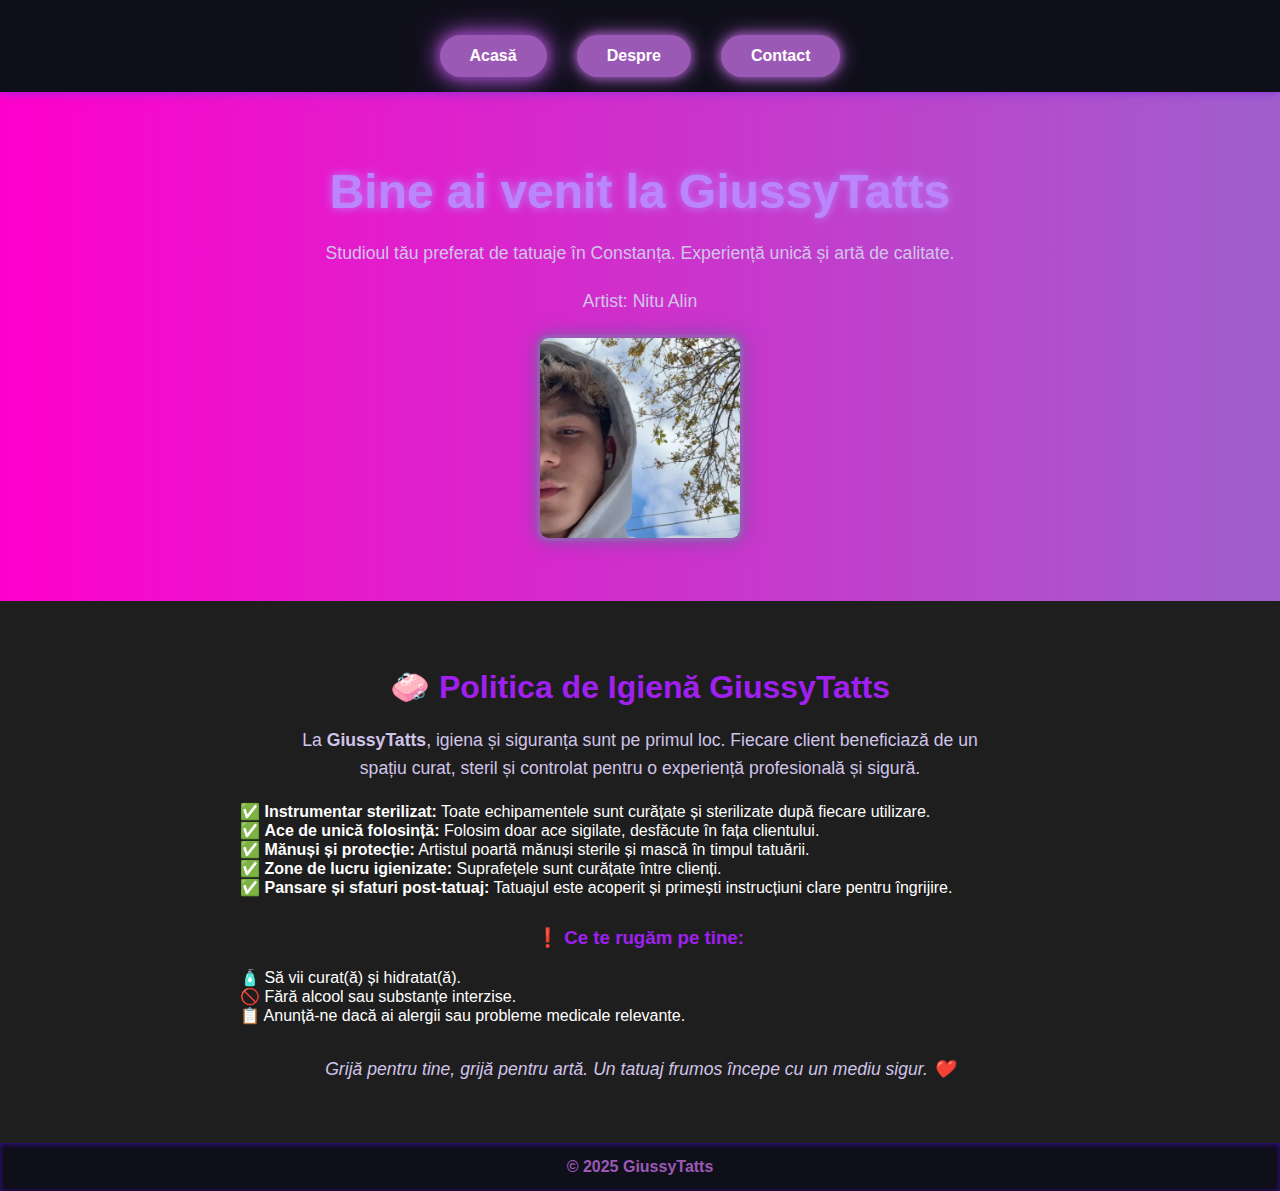
<file: index.html>
<!DOCTYPE html>
<html lang="ro">
<head>
  <meta charset="UTF-8" />
  <meta name="viewport" content="width=device-width, initial-scale=1.0">
  <title>GiussyTatts - Acasă</title>
  <link rel="stylesheet" href="style.css" />
</head>
<body>

  <header>
    <nav>
      <ul>
        <li><a href="index.html" class="btn active">Acasă</a></li>
        <li><a href="about.html" class="btn">Despre</a></li>
        <li><a href="contact.html" class="btn">Contact</a></li>
      </ul>
    </nav>
  </header>

  <main>
    <h1>Bine ai venit la GiussyTatts</h1>
    <p>Studioul tău preferat de tatuaje în Constanța. Experiență unică și artă de calitate.</p>
    <p>Artist: Nitu Alin</p>
	<img src="alin.png" alt="Nitu Alin" class="profile-pic" />
  </main>
<section id="igiena" style="background-color: #1e1e1e; color: #fff; padding: 40px 20px; font-family: Arial, sans-serif;">
  <div style="max-width: 800px; margin: auto; text-align: center;">
    <h2 style="font-size: 2em; margin-bottom: 20px; color: #a020f0;">🧼 Politica de Igienă GiussyTatts</h2>
    <p style="margin-bottom: 20px;">La <strong>GiussyTatts</strong>, igiena și siguranța sunt pe primul loc. Fiecare client beneficiază de un spațiu curat, steril și controlat pentru o experiență profesională și sigură.</p>

    <ul style="text-align: left; list-style-type: none; padding: 0;">
      <li>✅ <strong>Instrumentar sterilizat:</strong> Toate echipamentele sunt curățate și sterilizate după fiecare utilizare.</li>
      <li>✅ <strong>Ace de unică folosință:</strong> Folosim doar ace sigilate, desfăcute în fața clientului.</li>
      <li>✅ <strong>Mănuși și protecție:</strong> Artistul poartă mănuși sterile și mască în timpul tatuării.</li>
      <li>✅ <strong>Zone de lucru igienizate:</strong> Suprafețele sunt curățate între clienți.</li>
      <li>✅ <strong>Pansare și sfaturi post-tatuaj:</strong> Tatuajul este acoperit și primești instrucțiuni clare pentru îngrijire.</li>
    </ul>

    <h3 style="margin-top: 30px; color: #a020f0;">❗ Ce te rugăm pe tine:</h3>
    <ul style="text-align: left; list-style-type: none; padding: 0;">
      <li>🧴 Să vii curat(ă) și hidratat(ă).</li>
      <li>🚫 Fără alcool sau substanțe interzise.</li>
      <li>📋 Anunță-ne dacă ai alergii sau probleme medicale relevante.</li>
    </ul>

    <p style="margin-top: 30px; font-style: italic;">Grijă pentru tine, grijă pentru artă. Un tatuaj frumos începe cu un mediu sigur. ❤️</p>
  </div>
</section>


  <footer>
    &copy; 2025 GiussyTatts
  </footer>

</body>
</html>
</file>
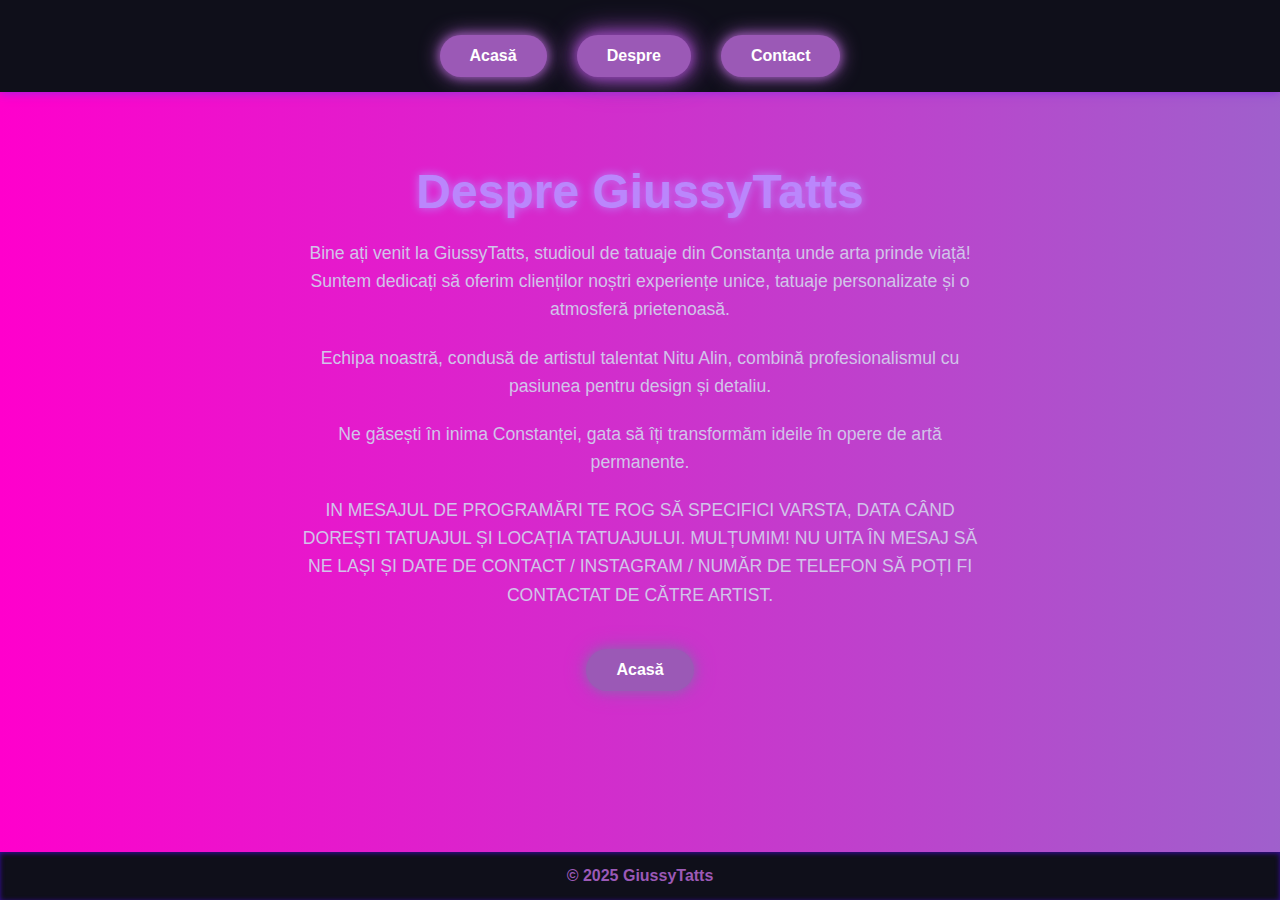
<file: about.html>
<!DOCTYPE html>
<html lang="ro">
<head>
  <meta charset="UTF-8" />
  <meta name="viewport" content="width=device-width, initial-scale=1" />
  <title>GiussyTatts - Despre</title>
  <link rel="stylesheet" href="style.css" />
</head>
<body>

  <header>
    <nav>
      <ul>
        <li><a href="index.html" class="btn">Acasă</a></li>
        <li><a href="about.html" class="btn active">Despre</a></li>
        <li><a href="contact.html" class="btn">Contact</a></li>
      </ul>
    </nav>
  </header>

  <main>
    <h1>Despre GiussyTatts</h1>
    <p>
      Bine ați venit la GiussyTatts, studioul de tatuaje din Constanța unde arta prinde viață!  
      Suntem dedicați să oferim clienților noștri experiențe unice, tatuaje personalizate și o atmosferă prietenoasă.
    </p>
    <p>
      Echipa noastră, condusă de artistul talentat Nitu Alin, combină profesionalismul cu pasiunea pentru design și detaliu.
    </p>
    <p>
      Ne găsești în inima Constanței, gata să îți transformăm ideile în opere de artă permanente.
    </p>
	<p>
	IN MESAJUL DE PROGRAMĂRI TE ROG SĂ SPECIFICI VARSTA, DATA CÂND DOREȘTI TATUAJUL ȘI LOCAȚIA TATUAJULUI. MULȚUMIM!  
    NU UITA ÎN MESAJ SĂ NE LAȘI ȘI DATE DE CONTACT / INSTAGRAM / NUMĂR DE TELEFON SĂ POȚI FI CONTACTAT DE CĂTRE ARTIST.
  </p>
    <a href="index.html" class="btn">Acasă</a>
  </main>

  <footer>
    &copy; 2025 GiussyTatts
  </footer>

</body>
</html>
</file>
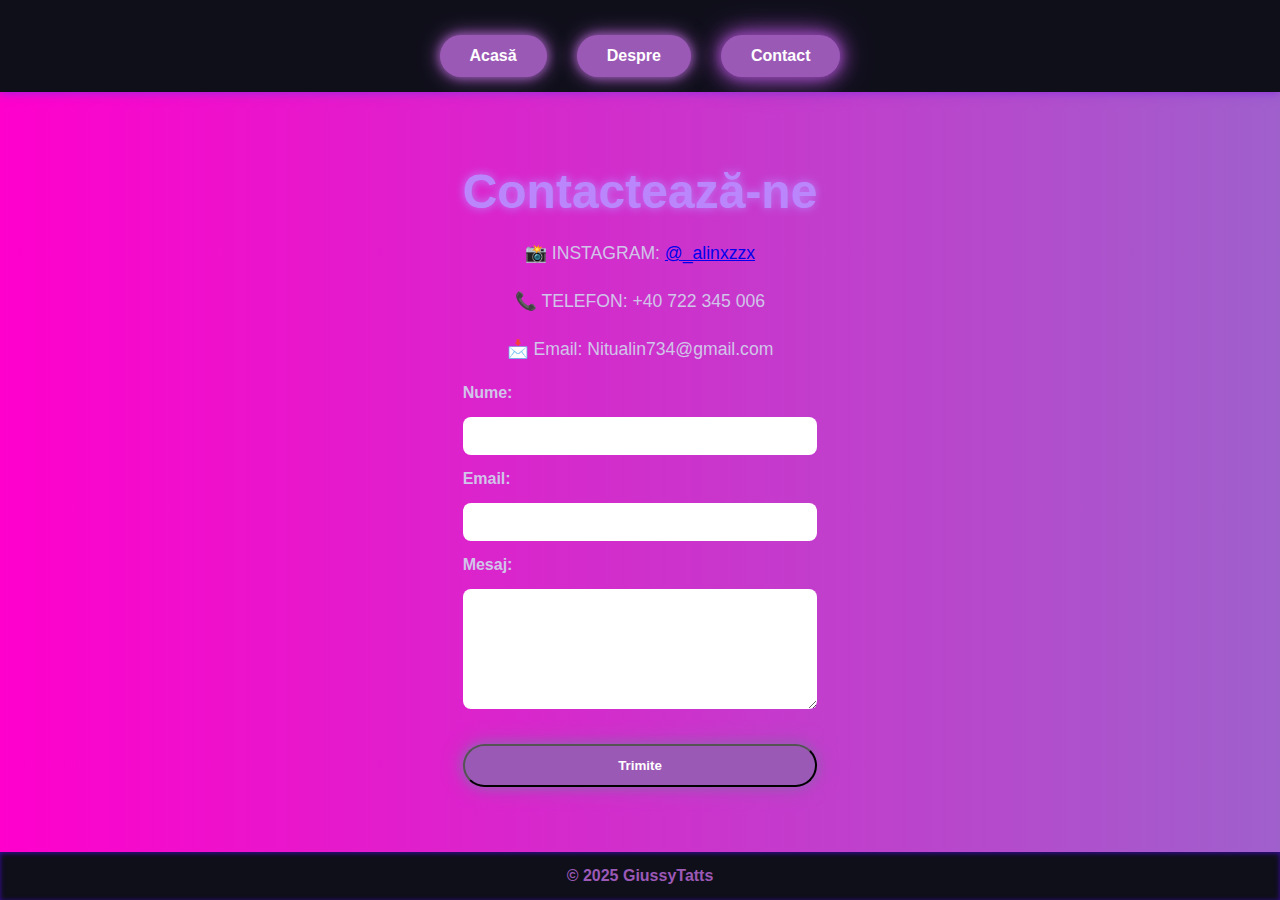
<file: contact.html>
<!DOCTYPE html>
<html lang="ro">
<head>
  <meta charset="UTF-8" />
  <meta name="viewport" content="width=device-width, initial-scale=1" />
  <title>GiussyTatts - Contact</title>
  <link rel="stylesheet" href="style.css" />
</head>
<body>

  <header>
    <nav>
      <ul>
        <li><a href="index.html" class="btn">Acasă</a></li>
        <li><a href="about.html" class="btn">Despre</a></li>
        <li><a href="contact.html" class="btn active">Contact</a></li>
      </ul>
    </nav>
  </header>

  <main>
    <h1>Contactează-ne</h1>
    <p>📸 INSTAGRAM: <a href="https://www.instagram.com/_alinxzzx/" target="_blank">@_alinxzzx</a>
    <p>📞 TELEFON: +40 722 345 006</p>
    <p>📩 Email: Nitualin734@gmail.com</p>

    <form action="https://formspree.io/f/xanogooz" method="POST" class="contact-form">
      <label for="name">Nume:</label>
      <input type="text" id="name" name="name" required />

      <label for="email">Email:</label>
      <input type="email" id="email" name="_replyto" required />

      <label for="message">Mesaj:</label>
      <textarea id="message" name="message" required></textarea>

      <button type="submit" class="btn">Trimite</button>
    </form>
  </main>

  <footer>
    &copy; 2025 GiussyTatts
  </footer>

</body>
</html>
</file>
<file: style.css>
/* Background animat neon și font */
body {
  margin: 0;
  font-family: 'Segoe UI', Tahoma, Geneva, Verdana, sans-serif;
  color: #eee;
  min-height: 100vh;
  display: flex;
  flex-direction: column;

  /* Background animat neon */
  background: linear-gradient(270deg, #ff00cc, #3333ff, #00ffcc, #ff00cc);
  background-size: 800% 800%;
  animation: gradientAnimation 20s ease infinite;
}

@keyframes gradientAnimation {
  0% {
    background-position: 0% 50%;
  }
  50% {
    background-position: 100% 50%;
  }
  100% {
    background-position: 0% 50%;
  }
}

/* Meniu */
header {
  background-color: #0f0f1a;
  padding: 15px 0;
  box-shadow: 0 0 10px #8a2be2;
}

nav ul {
  list-style: none;
  display: flex;
  justify-content: center;
  gap: 30px;
  padding: 0;
  margin: 0;
}

nav ul li a {
  color: #9b59b6;
  text-decoration: none;
  font-weight: 600;
  padding: 10px 20px;
  border-radius: 8px;
  transition: all 0.3s ease;
  box-shadow:
    0 0 5px #9b59b6,
    0 0 10px #9b59b6,
    0 0 20px #9b59b6;
}

nav ul li a:hover,
nav ul li a.active {
  background-color: #9b59b6;
  color: #fff;
  box-shadow:
    0 0 10px #8e44ad,
    0 0 20px #8e44ad,
    0 0 30px #8e44ad;
}

/* Main content */
main {
  flex: 1;
  padding: 40px 20px;
  max-width: 900px;
  margin: 0 auto;
  text-align: center;
}

h1 {
  font-size: 3rem;
  color: #bb86fc;
  margin-bottom: 20px;
  text-shadow: 0 0 10px #bb86fc;
}

p {
  font-size: 1.1rem;
  line-height: 1.6;
  max-width: 700px;
  margin: 0 auto 20px;
  color: #d1c4e9;
}

/* Butoane */
.btn {
  display: inline-block;
  background: #9b59b6;
  color: white;
  padding: 12px 30px;
  border-radius: 30px;
  font-weight: 600;
  text-decoration: none;
  box-shadow:
    0 0 10px #9b59b6,
    0 0 20px #9b59b6;
  transition: background 0.3s ease, box-shadow 0.3s ease;
  cursor: pointer;
  margin-top: 20px;
}

.btn:hover {
  background: #8e44ad;
  box-shadow:
    0 0 20px #8e44ad,
    0 0 30px #8e44ad,
    0 0 40px #8e44ad;
}

/* Form styling */
.contact-form {
  display: flex;
  flex-direction: column;
  max-width: 400px;
  margin: 0 auto;
  gap: 15px;
}

.contact-form label {
  text-align: left;
  font-weight: 600;
  color: #d1c4e9;
}

.contact-form input,
.contact-form textarea {
  padding: 10px;
  border-radius: 8px;
  border: none;
  outline: none;
  font-size: 1rem;
  font-family: inherit;
}

.contact-form textarea {
  resize: vertical;
  min-height: 100px;
}

/* Footer */
footer {
  text-align: center;
  padding: 15px 0;
  background-color: #0f0f1a;
  color: #9b59b6;
  box-shadow: inset 0 1px 5px #3a0ca3;
  font-weight: 600;
  margin-top: auto;
}

.profile-pic {
  width: 200px;
  height: 200px;
  object-fit: cover;
  border-radius: 12px; /* colțuri ușor rotunjite */
  border: 3px solid #9b59b6;
  box-shadow:
    0 0 10px #9b59b6,
    0 0 20px #8e44ad;
  margin-bottom: 20px;
  display: block;
  margin-left: auto;
  margin-right: auto;
  transition: transform 0.3s ease, box-shadow 0.3s ease;
  cursor: pointer;
}

.profile-pic:hover {
  transform: scale(1.1);
  box-shadow:
    0 0 20px #bb86fc,
    0 0 40px #bb86fc,
    0 0 60px #bb86fc;
}
</file>
